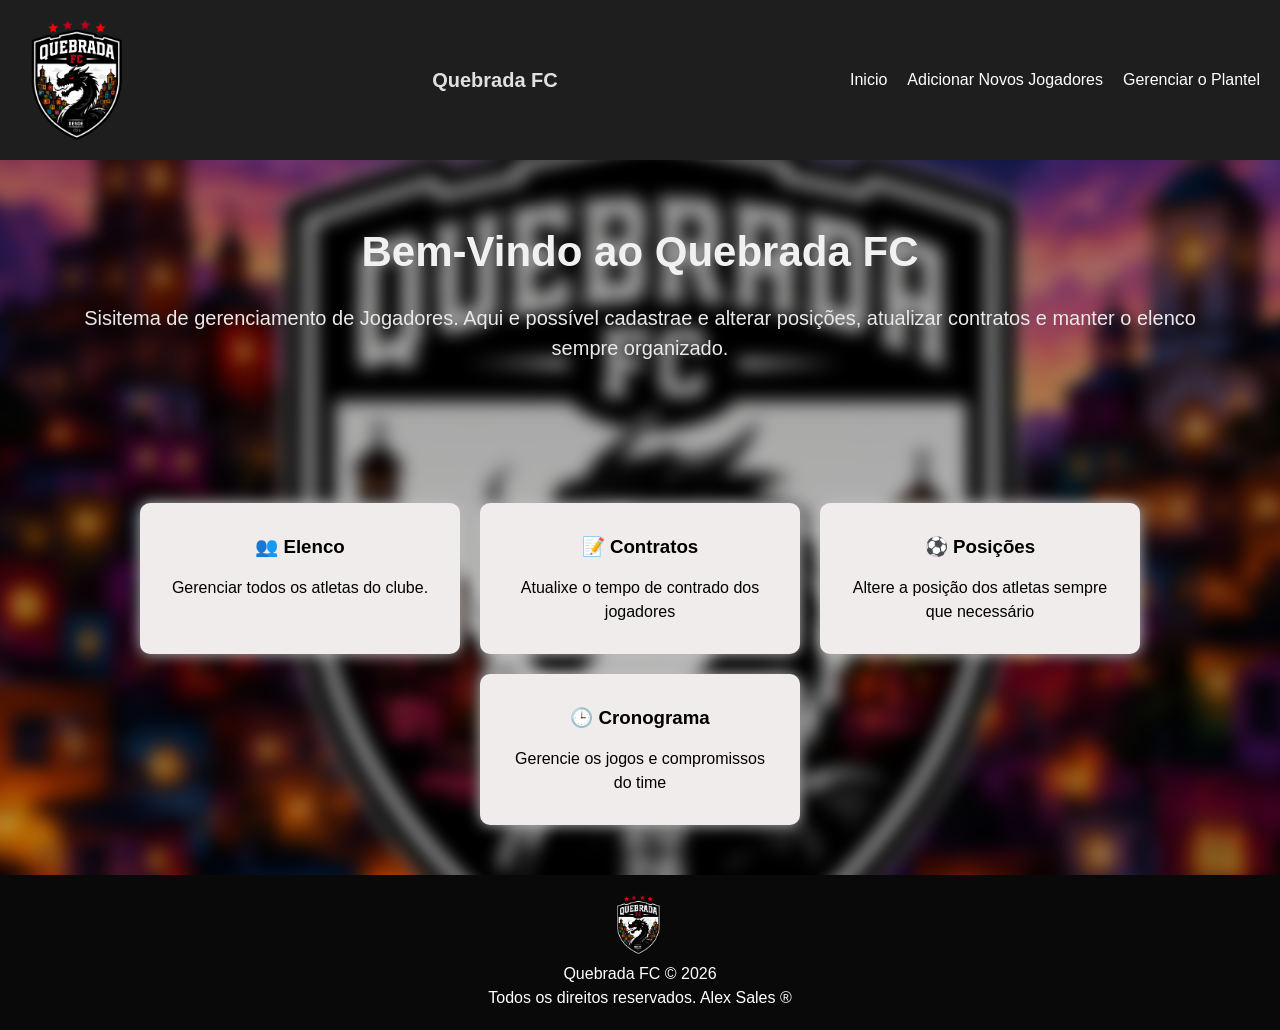
<file: index.html>
<!DOCTYPE html>
<html lang="pt-br">
<head>
    <meta charset="UTF-8">
    <meta name="viewport" content="width=device-width, initial-scale=1.0">
    <title> Quebrada FC</title>

    <link rel="stylesheet" href="estilo da pagina.css">

</head>
<body>
    <header>
        <img src="imagens/emblema.png" alt="Quebrada FC emblem featuring a black dragon with red accents, colorful favela buildings, four red stars, and text reading DESDE 2026" class="emblema">
        <h1> Quebrada FC</h1>
        <nav>
            <a href="index.html">Inicio</a>
            <a href="cadastro_jogadores.html">Adicionar Novos Jogadores</a>
            <a href="plantel.html">Gerenciar o Plantel</a>
        </nav>
    </header>

    <section class="banner">
        <h2>Bem-Vindo ao Quebrada FC</h2>
        <p>Sisitema de gerenciamento de Jogadores.
            Aqui e possível cadastrae e alterar posições, atualizar contratos e manter o elenco sempre organizado.
        </p>
    </section>

    <section class="informacoes">
        <div class="card">
            <h3> 👥 Elenco</h3>
            <p>Gerenciar todos os atletas do clube.</p>
        </div>

        <div class="card">
            <h3> 📝 Contratos</h3>
            <p>Atualixe o tempo de contrado dos jogadores</p>
        </div>
        
        <div class="card">
            <h3> ⚽ Posições</h3>
            <p>Altere a posição dos atletas sempre que necessário</p>
        </div>
        
        <div class="card">
            <h3> 🕒 Cronograma</h3>
            <p>Gerencie os jogos e compromissos do time</p>
        </div>
    </section>
    

    <footer>
        <img src="imagens/emblema.png" alt="Quebrada FC emblem featuring a black dragon with red accents, colorful favela buildings, four red stars, and text reading DESDE 2026" class="logo">
        <p>Quebrada FC © 2026</p>
        <p>Todos os direitos reservados. Alex Sales ®️</p>
    </footer>
</body>
</html>
</file>
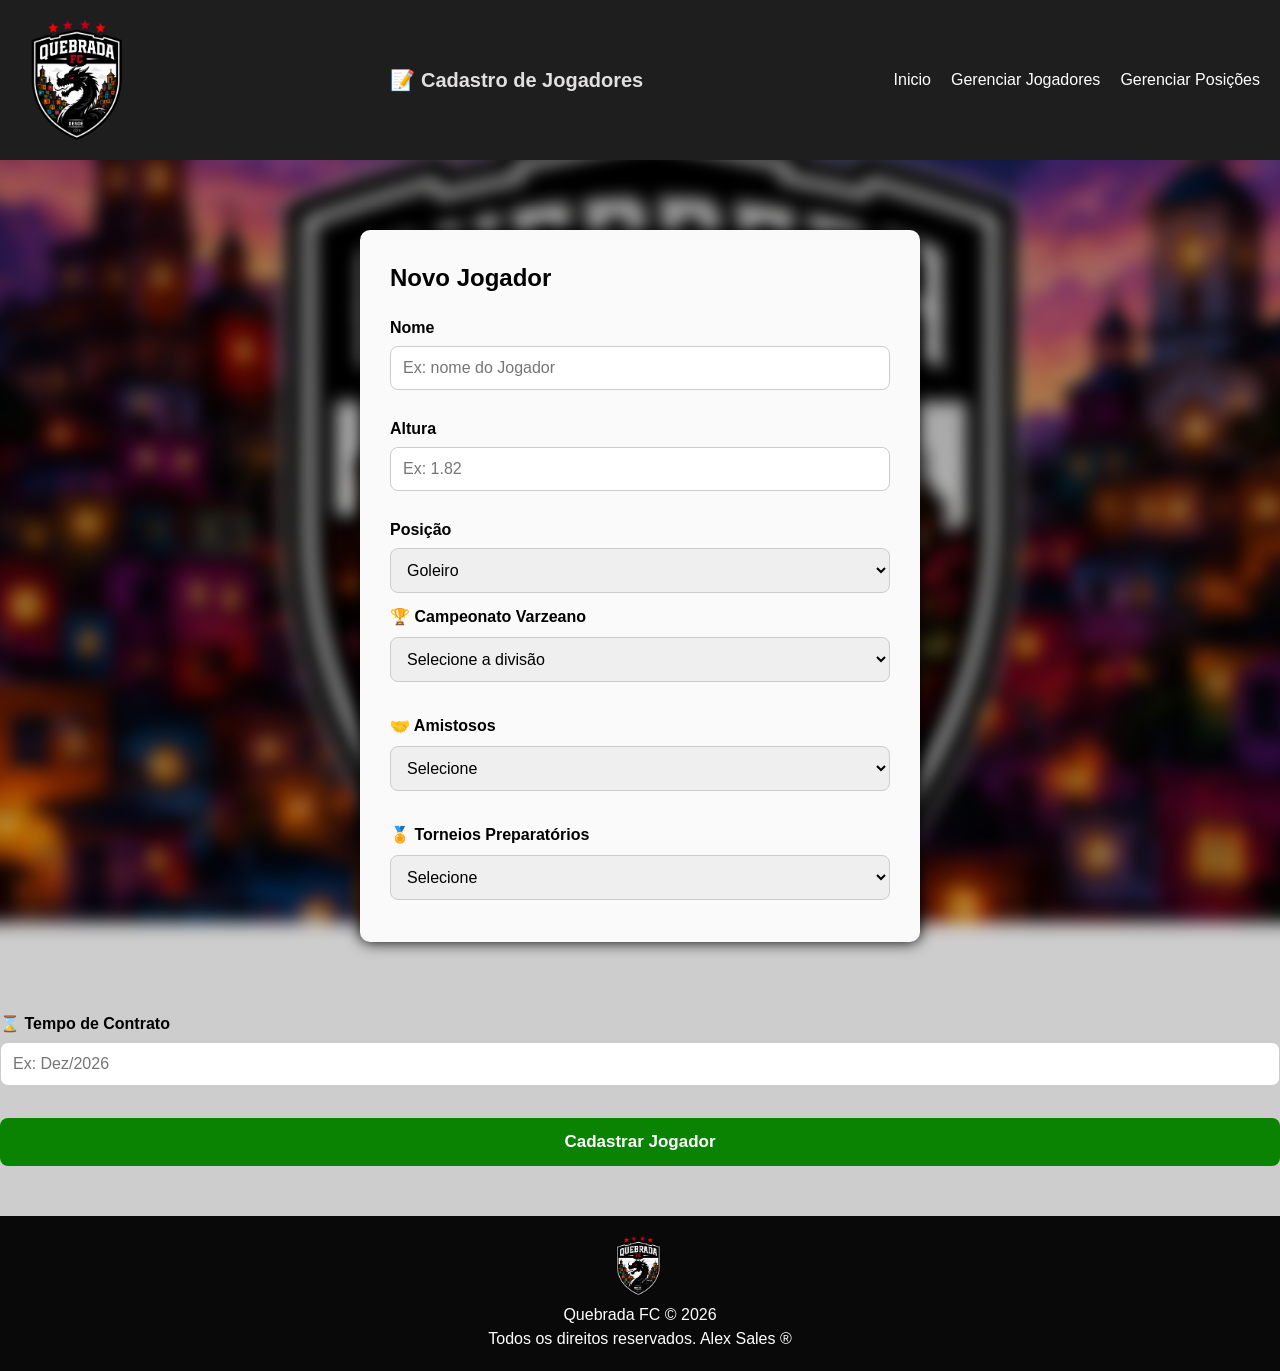
<file: cadastro_jogadores.html>
<!DOCTYPE html>
<html lang="en">
<head>
    <meta charset="UTF-8">
    <meta name="viewport" content="width=device-width, initial-scale=1.0">
    <title> Cadastro de Jogadores</title>
    <link rel="stylesheet" href="estilo da pagina.css">
</head>
<body>
    <header>
        <img src="imagens/emblema.png" alt="logo" class="emblema">
        <h1> 📝 Cadastro de Jogadores</h1>

        <nav>
            <a href="index.html">Inicio</a>
            <a href="cadastro_jogadores.html">Gerenciar Jogadores</a>
            <a href="plantel.html">Gerenciar Posições</a>
        </nav>
    </header>

    <div class="container">
        <form>
            <h2>Novo Jogador</h2>

            <label>Nome</label>
            <input type="text" placeholder="Ex: nome do Jogador">

            <label>Altura</label>
            <input type="text" placeholder="Ex: 1.82">

            <label>Posição</label>

            <select>
                <option>Goleiro</option>
                <option>Zagueiro</option>
                <option>Lateral Direito</option>
                <option>Lateral Esquerdo</option>
                <option>Volante</option>
                <option>Meio-Campo</option>
                <option>Ponta Direita</option>
                <option>Ponta Esquerda</option>
                <option>Atacante</option>
            </select>

            <div class="grupo-campos">

    <!-- Campeonato Varzeano -->
    <div class="campo">
        <label for="campeonato">🏆 Campeonato Varzeano</label>
        <select id="campeonato" name="campeonato">
            <option value="">Selecione a divisão</option>
            <option value="serie_a">Série A</option>
            <option value="serie_b">Série B</option>
        </select>
    </div>

    <!-- Amistosos -->
    <div class="campo">
        <label for="amistoso">🤝 Amistosos</label>
        <select id="amistoso" name="amistoso">
            <option value="">Selecione</option>
            <option value="sim">Participará de amistosos</option>
            <option value="nao">Não participará</option>
        </select>
    </div>

    <!-- Torneios Preparatórios -->
    <div class="campo">
        <label for="torneio">🏅 Torneios Preparatórios</label>
        <select id="torneio" name="torneio">
            <option value="">Selecione</option>
            <option value="pre_temporada">Pré-temporada</option>
            <option value="torneio_verao">Torneio de Verão</option>
            <option value="torneio_inverno">Torneio de Inverno</option>
            <option value="copa_preparatoria">Copa Preparatória</option>
            <option value="nao">Não participará</option>
        </select>
    </div>

</div>

</div>

            <label>⌛ Tempo de Contrato</label>
            <input type="text" placeholder="Ex: Dez/2026">
            <button type="submit">Cadastrar Jogador</button>
        </form>
    </div>

    <footer>
        <img src="imagens/emblema.png" alt="logo" class="logo">
        <p>Quebrada FC © 2026</p>
        <p>Todos os direitos reservados. Alex Sales ®️</p>
    </footer>
</body>
</html>
</file>
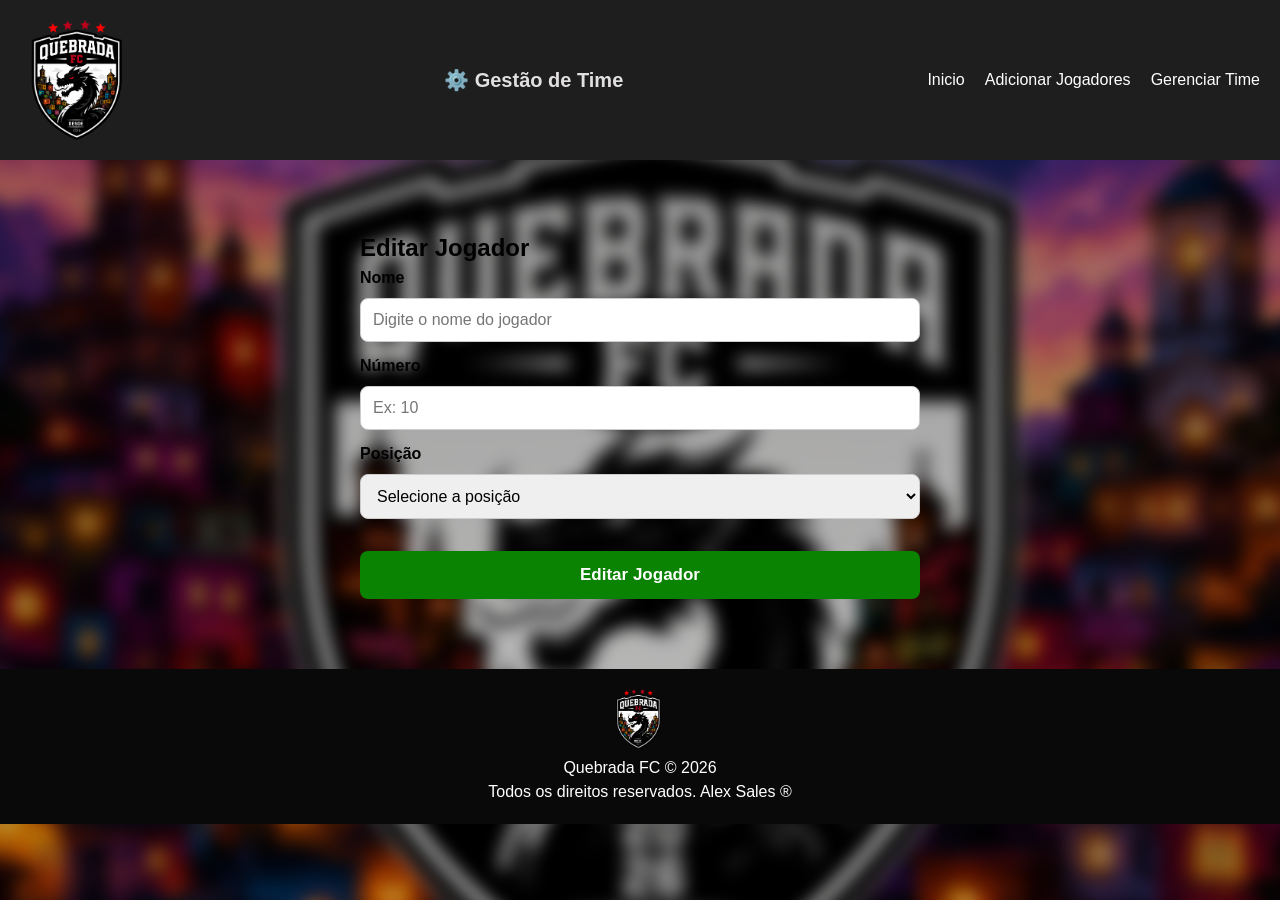
<file: plantel.html>
<!DOCTYPE html>
<html lang="pt-BR">
<head>
    <meta charset="UTF-8">
    <meta name="viewport" content="width=device-width, initial-scale=1.0">
    <title> Gestão de Time</title>

    <link rel="stylesheet" href="estilo da pagina.css">
</head>
<body>

    <header>
        <img src="imagens/emblema.png" alt="Quebrada FC emblem featuring a black dragon with red accents, colorful favela buildings, four red stars, and text reading DESDE 2026" class="emblema">
        <h1> ⚙️ Gestão de Time</h1>

        <nav>
            <a href="index.html">Inicio</a>
            <a href="cadastro_jogadores.html">Adicionar Jogadores</a>
            <a href="plantel.html">Gerenciar Time</a>
        </nav>
    </header>

    <main class="container">

        <section class="cadastro">
            <h2>Editar Jogador</h2>

            <input type="hidden" id="editar">

            <div class="campo">
                <label for="nome">Nome</label>
                <input type="text" id="nome" name="nome" placeholder="Digite o nome do jogador">
            </div>

            <div class="campo">
                <label for="numero">Número</label>
                <input type="number" id="numero" name="numero" placeholder="Ex: 10">
            </div>

            <div class="campo">
                <label for="posicao">Posição</label>
                <select id="posicao" name="posicao">
                    <option value="">Selecione a posição</option>
                    <option value="Goleiro">Goleiro</option>
                    <option value="Zagueiro">Zagueiro</option>
                    <option value="Lateral">Lateral</option>
                    <option value="Meio-campista">Meio-campista</option>
                    <option value="Atacante">Atacante</option>
                </select>
            </div>

            <button type="button" onclick="cadastrar()">
                Editar Jogador
            </button>

        </section>
</main>

    <footer>
        <img src="imagens/emblema.png" alt="Quebrada FC emblem featuring a black dragon with red accents, colorful favela buildings, four red stars, and text reading DESDE 2026" class="logo">
        <p>Quebrada FC © 2026</p>
        <p>Todos os direitos reservados. Alex Sales ®️</p>
    </footer>

</body>
</html>
</file>
<file: estilo da pagina.css>
* {
    margin: 0;
    padding: 0;
    box-sizing: border-box;
}

html, body {
    width: 100%;
    min-height: 100vh;
}

body {
    font-family: Arial, Helvetica, sans-serif;
    color: #010101;
    line-height: 1.5;
    position: relative;
    background-color: #cdcdcd; 
    overflow-x: hidden; 
}

body::before {
    content: "";
    position: fixed;
    top: 0;
    left: 0;
    width: 100%;
    height: 100%;
    z-index: -1;
    
    /* Filtro para escurecer (linear-gradient) + Imagem de fundo */
    background-image: linear-gradient(#00000067, #00000039), url("imagens/background-image.png");
    background-repeat: no-repeat;
    background-position: center center;
    background-size: cover;
    
    /* Efeito de desfoque (embaçado) */
    filter: blur(8px);
    
    
    transform: scale(1.05); 
}

/* ===========================
   IMAGENS
=========================== */
.emblema {
    width: 120px;
    height: auto;
}

.logo {
    width: 60px;
    height: auto;
}

/* ===========================
   HEADER
=========================== */
header {
    background: #1e1e1f;
    color: #e1dfdf;
    padding: 20px;
    display: flex;
    justify-content: space-between;
    align-items: center;
    gap: 20px;
    flex-wrap: wrap;
}

header h1 {
    font-size: 20px;
}

/* ===========================
   MENU
=========================== */
nav {
    display: flex;
    gap: 20px;
    flex-wrap: wrap;
}

nav a {
    color: white;
    text-decoration: none;
    font-weight: lighter;
    transition: .3s;
}

nav a:hover {
    color: #f70202;
}

/* ===========================
   BANNER
=========================== */
.banner {
    max-width: 1200px;
    margin: auto;
    padding: 60px 20px;
    text-align: center;
}

.banner h2 {
    color: #f0f1f0;
    font-size: 42px;
    margin-bottom: 20px;
}

.banner p {
    font-size: 20px;
    margin-bottom: 30px;
    color: #e9e8e8;
}

/* ===========================
   BOTÃO PADRÃO
=========================== */
.botao {
    display: inline-block;
    padding: 12px 24px;
    background: linear-gradient(135deg,#151515,#555555);
    color: white;
    border: none;
    border-radius: 10px;
    font-size: 16px;
    font-weight: bold;
    cursor: pointer;
    transition: .3s;
}

.botao:hover {
    background: linear-gradient(135deg,#dd1e04,#e53221);
    transform: scale(1.05);
    box-shadow: 0 10px 25px #12121273;
}

.botao:active {
    transform: scale(.98);
}

/* ===========================
   CARDS
=========================== */
.informacoes {
    max-width: 1200px;
    margin: 50px auto;
    padding: 0 20px;
    display: flex;
    justify-content: center;
    gap: 20px;
    flex-wrap: wrap;
}

.card {
    flex: 1 1 280px;
    max-width: 320px;
    background: #f1ecec;
    padding: 30px;
    border-radius: 10px;
    text-align: center;
    box-shadow: 0 0 15px #c0c0c0;
}

.card h3 {
    margin-bottom: 15px;
}

/* ===========================
   CONTAINER FORMULÁRIO
=========================== */
.container {
    max-width: 600px;
    margin: 50px auto;
    padding: 20px;
}

form {
    background: #fafafa;
    padding: 30px;
    border-radius: 10px;
    box-shadow: 0 0 15px black;
}

form h2 {
    margin-bottom: 20px;
}

label {
    display: block;
    margin-bottom: 6px;
    margin-top: 15px;
    font-weight: 600;
}

/* ===========================
   CAMPOS
=========================== */
input, select {
    width: 100%;
    padding: 12px;
    margin-bottom: 12px;
    border: 1px solid #ccc;
    border-radius: 8px;
    font-size: 16px;
    outline: none;
    transition: .3s;
}

input:focus, select:focus {
    border-color: #0a8202;
    box-shadow: 0 0 6px #0a82024d;
}

/* ===========================
   BOTÃO FORMULÁRIO
=========================== */
button {
    width: 100%;
    padding: 14px;
    margin-top: 20px;
    background: #0a8202;
    color: white;
    border: none;
    border-radius: 8px;
    font-size: 17px;
    font-weight: bold;
    cursor: pointer;
    transition: .3s;
}

button:hover {
    background: #086902;
    transform: translateY(-2px);
}

button:active {
    transform: translateY(0);
}

/* ===========================
   GRUPO DE CAMPOS
=========================== */
.grupo-campos {
    display: grid;
    grid-template-columns: repeat(auto-fit, minmax(250px, 1fr));
    gap: 20px;
}

.campo {
    display: flex;
    flex-direction: column;
}

.campo label {
    margin: 0 0 8px;
}

.campo select:hover {
    border-color: #1f6feb;
}

.campo select:focus {
    border-color: #1f6feb;
    box-shadow: 0 0 8px #1f6feb4d;
}

/* ===========================
   FOOTER
=========================== */
footer {
    margin-top: 50px;
    background: #090909;
    color: white;
    text-align: center;
    padding: 20px;
}

/* ===========================
   TABLETS
=========================== */
@media (max-width: 992px) {
    .banner h2 {
        font-size: 36px;
    }

    .banner p {
        font-size: 18px;
    }

    .card {
        max-width: 100%;
    }
}

/* ===========================
   MOBILE
=========================== */
@media (max-width: 768px) {
    body::before {
        background-position: center;
        background-size: cover;
        background-attachment: scroll; /* Melhora a performance do scroll em telas móveis */
    }

    header {
        flex-direction: column;
        text-align: center;
    }

    header h1 {
        font-size: 24px;
    }

    nav {
        justify-content: center;
        gap: 15px;
    }

    .banner {
        padding: 40px 20px;
    }

    .banner h2 {
        font-size: 30px;
    }

    .banner p {
        font-size: 17px;
    }

    .informacoes {
        flex-direction: column;
        align-items: center;
    }

    .card {
        width: 100%;
        max-width: 100%;
    }

    .container {
        width: 100%;
        padding: 15px;
    }

    form {
        padding: 20px;
    }

    .grupo-campos {
        grid-template-columns: 1fr;
    }
}

/* ===========================
   CELULARES PEQUENOS
=========================== */
@media (max-width: 480px) {
    .emblema {
        width: 90px;
    }

    .logo {
        width: 45px;
    }

    header h1 {
        font-size: 20px;
    }

    .banner h2 {
        font-size: 26px;
    }

    .banner p {
        font-size: 16px;
    }

    .botao, button {
        font-size: 15px;
    }

    form {
        padding: 18px;
    }
}
</file>
